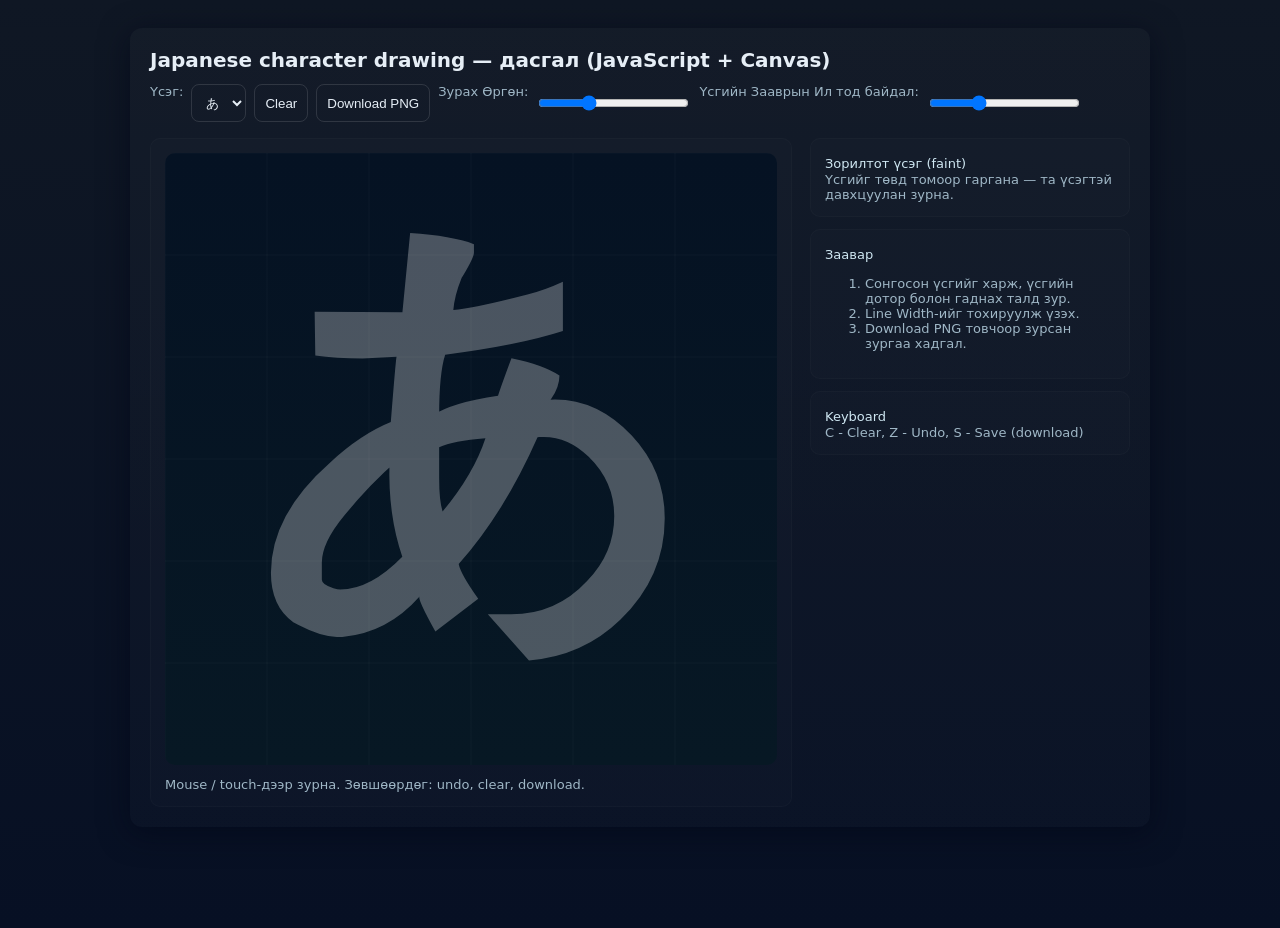
<file: japanese word.html>
<!doctype html>
<html lang="ja">
<head>
  <meta charset="utf-8" />
  <meta name="viewport" content="width=device-width,initial-scale=1" />
  <title>Japanese Character Drawing Practice</title>
  <style>
    :root{--bg:#0f1724;--panel:#111827;--accent:#06b6d4;--muted:rgba(255,255,255,0.12)}
    html,body{height:100%;margin:0;font-family:Inter, system-ui, -apple-system, "Hiragino Kaku Gothic ProN", Meiryo, sans-serif;background:linear-gradient(180deg,var(--bg),#071024);color:#e6eef6}
    .wrap{max-width:980px;margin:28px auto;padding:20px;border-radius:12px;background:linear-gradient(180deg, rgba(255,255,255,0.02), rgba(255,255,255,0.01));box-shadow:0 6px 30px rgba(2,6,23,0.6)}
    header{display:flex;align-items:center;gap:16px}
    h1{font-size:20px;margin:0}
    .controls{display:flex;flex-wrap:wrap;gap:8px;margin-top:12px}
    button,select,input{background:transparent;border:1px solid var(--muted);color:inherit;padding:8px 10px;border-radius:8px}
    button:hover{border-color:var(--accent);cursor:pointer}
    .main{display:grid;grid-template-columns:1fr 320px;gap:18px;margin-top:16px}
    .card{background:rgba(255,255,255,0.01);padding:14px;border-radius:10px;border:1px solid rgba(255,255,255,0.02)}
    .canvas-wrap{position:relative;aspect-ratio:1/1;border-radius:10px;overflow:hidden;background:linear-gradient(180deg,#051223,#071824)}
    canvas{width:100%;height:100%;display:block;touch-action:none}
    .sidebar{display:flex;flex-direction:column;gap:12px}
    label{font-size:13px;color:#cfe7f2}
    .small{font-size:13px;color:#9fb7c6}
    footer{font-size:12px;color:#9fb7c6;margin-top:12px}
  </style>
</head>
<body>
  <div class="wrap">
    <header>
      <h1>Japanese character drawing — дасгал (JavaScript + Canvas)</h1>
    </header>

    <div class="controls">
      <label class="small">Үсэг:</label>
      <select id="charSelect" title="Select character">
        <option>あ</option>
        <option>い</option>
        <option>う</option>
        <option>え</option>
        <option>お</option>
        <option>か</option>
        <option>き</option>
        <option>く</option>
        <option>け</option>
        <option>こ</option>
        <option>日</option>
        <option>本</option>
        <option>学</option>
      </select>
      <button id="clearBtn">Clear</button>
      <button id="downloadBtn">Download PNG</button>
      <label class="small">Зурах Өргөн:</label>
      <input id="lineWidth" type="range" min="1" max="40" value="12">
      <label class="small">Үсгийн Зааврын Ил тод байдал:</label>
      <input id="targetOpacity" type="range" min="0" max="100" value="28">
    </div>

    <div class="main">
      <div class="card">
        <div class="canvas-wrap" id="canvasWrap">
          <canvas id="drawCanvas"></canvas>
        </div>
        <footer class="small">Mouse / touch-дээр зурна. Зөвшөөрдөг: undo, clear, download.</footer>
      </div>

      <aside class="sidebar">
        <div class="card">
          <label>Зорилтот үсэг (faint)</label>
          <div class="small">Үсгийг төвд томоор гаргана — та үсэгтэй давхцуулан зурна.</div>
        </div>
        <div class="card">
          <label>Заавар</label>
          <ol class="small">
            <li>Сонгосон үсгийг харж, үсгийн дотор болон гаднах талд зур.</li>
            <li>Line Width-ийг тохируулж үзэх.</li>
            <li>Download PNG товчоор зурсан зургаа хадгал.
          </ol>
        </div>
        <div class="card">
          <label>Keyboard</label>
          <div class="small">C - Clear, Z - Undo, S - Save (download)</div>
        </div>
      </aside>
    </div>
  </div>

<script>
  // Basic drawing practice app using canvas. No external libs.
  const canvas = document.getElementById('drawCanvas');
  const wrap = document.getElementById('canvasWrap');
  const ctx = canvas.getContext('2d');
  const charSelect = document.getElementById('charSelect');
  const clearBtn = document.getElementById('clearBtn');
  const downloadBtn = document.getElementById('downloadBtn');
  const lineWidthRange = document.getElementById('lineWidth');
  const targetOpacity = document.getElementById('targetOpacity');

  let drawing = false;
  let last = null;
  let strokes = []; // for undo

  function resizeCanvas(){
    const rect = wrap.getBoundingClientRect();
    canvas.width = Math.floor(rect.width * devicePixelRatio);
    canvas.height = Math.floor(rect.height * devicePixelRatio);
    canvas.style.width = rect.width + 'px';
    canvas.style.height = rect.height + 'px';
    ctx.scale(devicePixelRatio, devicePixelRatio);
    redraw();
  }

  window.addEventListener('resize', ()=>{
    // reset transform and recalc
    ctx.setTransform(1,0,0,1,0,0);
    resizeCanvas();
  });

  function drawTarget(){
    // draw faint character in center
    const w = canvas.clientWidth;
    const h = canvas.clientHeight;
    ctx.save();
    ctx.clearRect(0,0,w,h);

    // grid
    ctx.lineWidth = 1;
    ctx.strokeStyle = 'rgba(255,255,255,0.03)';
    for(let x=0;x<w;x+=w/6){ctx.beginPath();ctx.moveTo(x,0);ctx.lineTo(x,h);ctx.stroke();}
    for(let y=0;y<h;y+=h/6){ctx.beginPath();ctx.moveTo(0,y);ctx.lineTo(w,y);ctx.stroke();}

    // target character
    const char = charSelect.value || 'あ';
    const fontSize = Math.floor(Math.min(w,h) * 0.72);
    ctx.fillStyle = `rgba(255,255,255,${(targetOpacity.value/100).toFixed(2)})`;
    ctx.textAlign = 'center';
    ctx.textBaseline = 'middle';
    ctx.font = `600 ${fontSize}px serif`;
    ctx.fillText(char, w/2, h/2+ (fontSize*0.02));
    ctx.restore();
  }

  function redraw(){
    // draw target then strokes on top
    drawTarget();
    // draw saved strokes
    for(const stroke of strokes){
      ctx.beginPath();
      ctx.lineJoin = 'round';
      ctx.lineCap = 'round';
      ctx.lineWidth = stroke.width;
      ctx.strokeStyle = stroke.color;
      ctx.moveTo(stroke.points[0].x, stroke.points[0].y);
      for(let i=1;i<stroke.points.length;i++) ctx.lineTo(stroke.points[i].x, stroke.points[i].y);
      ctx.stroke();
    }
  }

  function screenToCanvas(e){
    const rect = canvas.getBoundingClientRect();
    const x = (e.clientX ?? e.touches?.[0]?.clientX) - rect.left;
    const y = (e.clientY ?? e.touches?.[0]?.clientY) - rect.top;
    return {x,y};
  }

  function pointerDown(e){
    e.preventDefault();
    drawing = true;
    last = screenToCanvas(e);
    const stroke = {width: parseInt(lineWidthRange.value,10), color: 'rgba(255,255,255,0.95)', points: [last]};
    strokes.push(stroke);
  }
  function pointerMove(e){
    if(!drawing) return;
    e.preventDefault();
    const p = screenToCanvas(e);
    const currentStroke = strokes[strokes.length-1];
    currentStroke.points.push(p);
    // draw incremental line
    ctx.beginPath();
    ctx.lineJoin='round';ctx.lineCap='round';
    ctx.lineWidth = currentStroke.width;
    ctx.strokeStyle = currentStroke.color;
    ctx.moveTo(last.x,last.y);
    ctx.lineTo(p.x,p.y);
    ctx.stroke();
    last = p;
  }
  function pointerUp(e){
    drawing=false; last=null;
  }

  // Events
  canvas.addEventListener('pointerdown', pointerDown);
  canvas.addEventListener('pointermove', pointerMove);
  window.addEventListener('pointerup', pointerUp);
  // touch fallback

  clearBtn.addEventListener('click', ()=>{strokes=[];redraw();});
  downloadBtn.addEventListener('click', ()=>{
    // create a downscaled copy that flattens the target + drawing
    const out = document.createElement('canvas');
    out.width = canvas.width; out.height = canvas.height;
    const octx = out.getContext('2d');
    // draw background dark
    octx.fillStyle = '#071024'; octx.fillRect(0,0,out.width,out.height);
    // scale to device
    octx.scale(devicePixelRatio,devicePixelRatio);
    // draw target
    const w = out.clientWidth || canvas.clientWidth;
    const h = out.clientHeight || canvas.clientHeight;
    octx.textAlign='center';octx.textBaseline='middle';
    const fontSize = Math.floor(Math.min(w,h)*0.72);
    octx.font = `600 ${fontSize}px serif`;
    octx.fillStyle = `rgba(255,255,255,${(targetOpacity.value/100).toFixed(2)})`;
    octx.fillText(charSelect.value, w/2, h/2 + (fontSize*0.02));
    // draw strokes
    for(const stroke of strokes){
      octx.beginPath(); octx.lineJoin='round'; octx.lineCap='round';
      octx.lineWidth = stroke.width; octx.strokeStyle = stroke.color;
      octx.moveTo(stroke.points[0].x, stroke.points[0].y);
      for(let i=1;i<stroke.points.length;i++) octx.lineTo(stroke.points[i].x, stroke.points[i].y);
      octx.stroke();
    }
    const link = document.createElement('a');
    link.download = `${charSelect.value || 'character'}.png`;
    link.href = out.toDataURL('image/png');
    link.click();
  });

  lineWidthRange.addEventListener('input', ()=>{});
  targetOpacity.addEventListener('input', ()=>{redraw();});
  charSelect.addEventListener('change', ()=>{redraw();});

  // keyboard shortcuts
  window.addEventListener('keydown',(e)=>{
    if(e.key === 'c' || e.key === 'C') {strokes=[];redraw();}
    if(e.key === 'z' || e.key === 'Z') {strokes.pop();redraw();}
    if(e.key === 's' || e.key === 'S') {downloadBtn.click();}
  });

  // initial
  resizeCanvas();
  // also observe wrap size changes
  const ro = new ResizeObserver(resizeCanvas);
  ro.observe(wrap);
</script>
</body>
</html>
</file>
